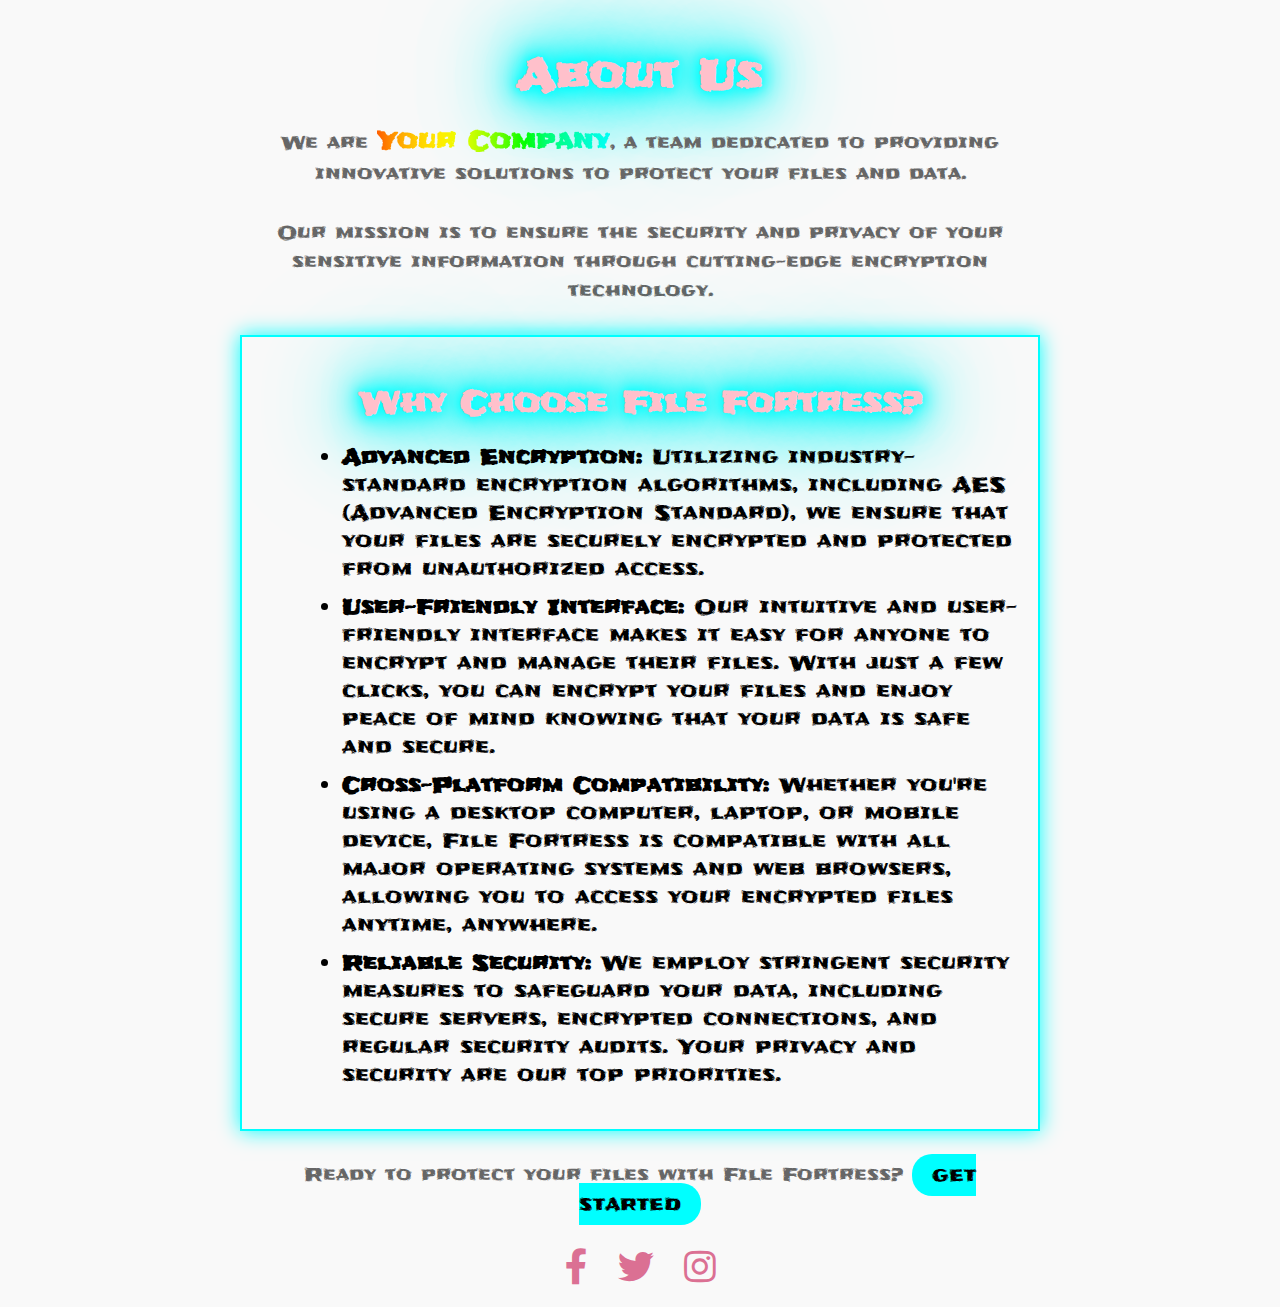
<file: about.html>
<!DOCTYPE html>
<html lang="en">
<head>
    <meta charset="UTF-8">
    <meta name="viewport" content="width=device-width, initial-scale=1.0">
    <title>About Us</title>

    <link rel="preconnect" href="https://fonts.googleapis.com">
    <link rel="preconnect" href="https://fonts.gstatic.com" crossorigin>
    <link href="https://fonts.googleapis.com/css2?family=Frijole&display=swap" rel="stylesheet">

    <!-- Add Font Awesome CSS -->
    <link rel="stylesheet" href="https://cdnjs.cloudflare.com/ajax/libs/font-awesome/5.15.4/css/all.min.css">

    <style>
        body {
            font-family: frijole, sans-serif;
            background-color: #f9f9f9;
            margin: 0;
            padding: 0;
            display: flex;
            font-size: 20px;
            justify-content: center;
            align-items: center;
            min-height: 100vh;
            background-image: url('https://media.istockphoto.com/id/1454695534/photo/beautiful-original-image-of-delicate-white-meadow-flowers-on-a-blurred-background-in-blue.webp?b=1&s=170667a&w=0&k=20&c=zERZHb_zIhR9K3-Zrwc170jLf-_HsmMUMaj4HDpA504=');
            background-size: cover;
            background-repeat: no-repeat;
            background-attachment: fixed;
        }

        .container {
            max-width: 800px;
            text-align: center;
            padding: 20px;
        }

        .neon-text {
            color:pink;
            text-shadow: 0 0 10px #00ffff, 0 0 20px #00ffff, 0 0 30px #00ffff, 0 0 40px #00ffff, 0 0 70px #00ffff, 0 0 80px #00ffff, 0 0 100px #00ffff, 0 0 150px #00ffff;
            margin-bottom: 20px;
        }

        p {
            color: #666;
            font-size: 18px;
            line-height: 1.6;
            margin-bottom: 30px;
        }

        .neon-border {
            border: 2px solid #00ffff;
            padding: 20px;
            margin-bottom: 30px;
            box-shadow: 0 0 20px #00ffff;
        }

        ul {
            text-align: left;
            margin-left: 40px;
        }

        ul li {
            margin-bottom: 10px;
        }

        .neon-button {
            padding: 10px 20px;
            background-color: #00ffff;
            color: #000;
            border: none;
            border-radius: 20px;
            font-size: 16px;
            text-transform: uppercase;
            text-decoration: none;
            transition: background-color 0.3s ease;
        }

        .neon-button:hover {
            background-color: #00ccff;
        }

        .neon-icons {
            margin-top: 20px;
        }

        .neon-icons i {
            font-size: 36px;
            margin: 0 10px;
            color: palevioletred;
            animation: pulse 1s infinite alternate;
        }
        .colorful-text {
          background-image: linear-gradient(to right, #ff5e00, #ffa200, #ffd200, #ffed00, #e7ff00, #aaff00, #5bff00, #00ff02, #00ff73, #00ffa1, #00ffce, #00fff6);
          color: transparent;
          display: inline-block;
          font-size: 24px;
          font-weight: bold;
          background-clip: text;
      }

      .animated-text {
          animation: blink 1s infinite alternate;
      }

        @keyframes pulse {
            from {
                transform: scale(1);
            }
            to {
                transform: scale(1.2);
            }
        }
    </style>
</head>
<body>
    <div class="container">
        <h1 class="neon-text">About Us</h1>
        <p>We are <span class="colorful-text animated-text">Your Company</span>, a team dedicated to providing innovative solutions to protect your files and data.</p>
        <p>Our mission is to ensure the security and privacy of your sensitive information through cutting-edge encryption technology.</p>
        <div class="neon-border">
            <h2 class="neon-text">Why Choose File Fortress?</h2>
            <ul>
                <li><strong>Advanced Encryption:</strong> Utilizing industry-standard encryption algorithms, including AES (Advanced Encryption Standard), we ensure that your files are securely encrypted and protected from unauthorized access.</li>
                <li><strong>User-Friendly Interface:</strong> Our intuitive and user-friendly interface makes it easy for anyone to encrypt and manage their files. With just a few clicks, you can encrypt your files and enjoy peace of mind knowing that your data is safe and secure.</li>
                <li><strong>Cross-Platform Compatibility:</strong> Whether you're using a desktop computer, laptop, or mobile device, File Fortress is compatible with all major operating systems and web browsers, allowing you to access your encrypted files anytime, anywhere.</li>
                <li><strong>Reliable Security:</strong> We employ stringent security measures to safeguard your data, including secure servers, encrypted connections, and regular security audits. Your privacy and security are our top priorities.</li>
            </ul>
        </div>
        <p>Ready to protect your files with File Fortress? <a href="index.html" class="neon-button">Get Started</a></p>
        <div class="neon-icons">
            <!-- Use Font Awesome classes -->
            <i class="fab fa-facebook-f"></i>
            <i class="fab fa-twitter"></i>
            <i class="fab fa-instagram"></i>
        </div>
    </div>
</body>
</html>
</file>
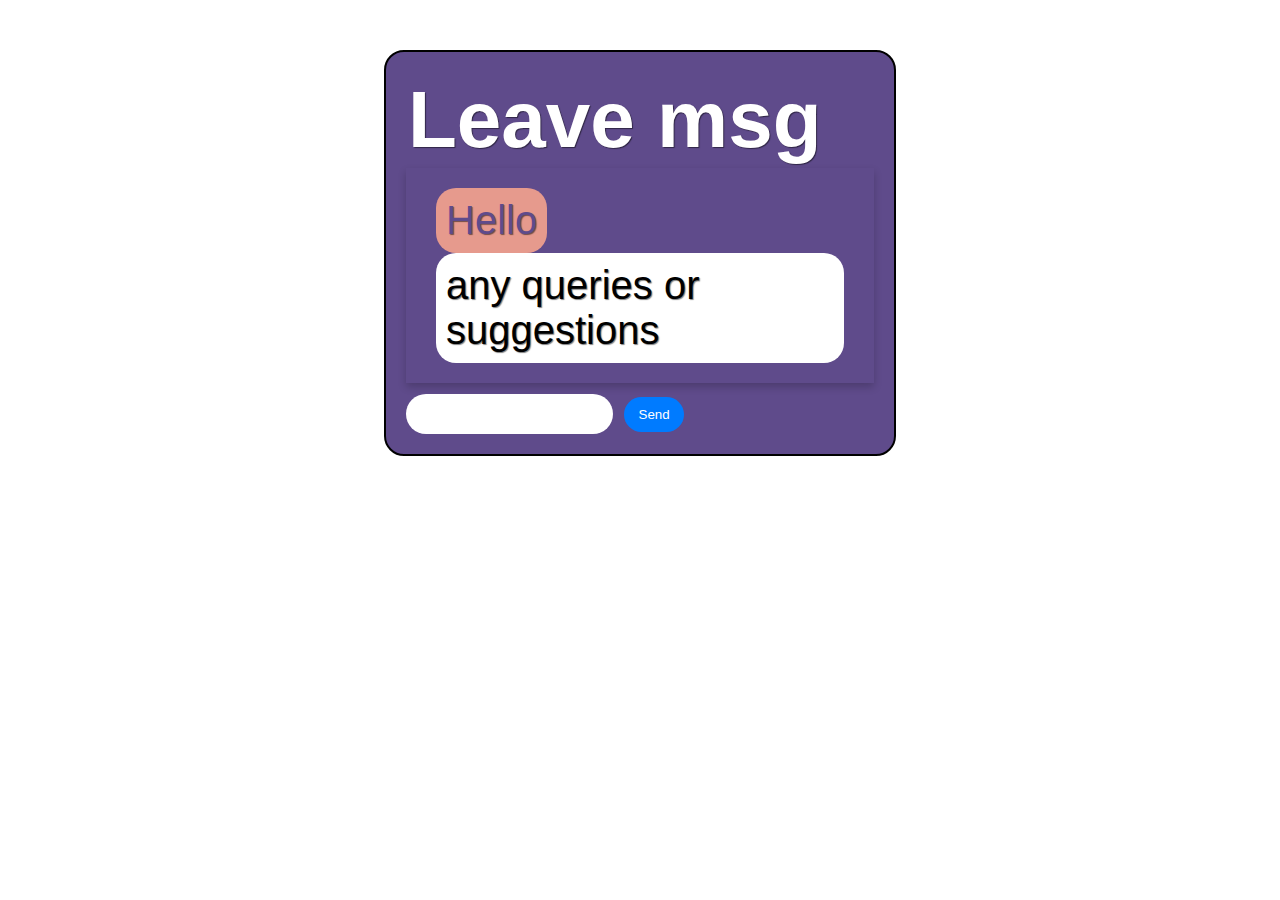
<file: chat.html>
<!DOCTYPE html>
<html lang="en">
<head>
    <meta charset="UTF-8">
    <meta name="viewport" content="width=device-width, initial-scale=1.0">
    <title>Chat Board</title>
    <link rel="stylesheet" href="styles.css">
    <link rel="preconnect" href="https://fonts.googleapis.com">
    <link rel="preconnect" href="https://fonts.gstatic.com" crossorigin>
    <link href="https://fonts.googleapis.com/css2?family=Dancing+Script:wght@400..700&display=swap" rel="stylesheet">
</head>
<style>
    body {
    font-family: Arial, Helvetica, sans-serif;
    margin: 0;
    padding: 0;
}

.container {
    max-width: 40%;
    margin: 50px auto;
    padding: 20px;
    border: 2.5px solid black;
    border-radius: 20px;
    flex-direction: column;
    box-shadow: 2px,2px,20px rgba(0,0,0,0.4);
    background-color: #5F4B8BFF;
}

.header h1 {
    color: white;
    padding: 2px;
}
.body{
    flex:1;
    color:#fff;
    background-color:rgba(0,0,0,0,0.7);
    box-shadow: 0 4px 8px 0 rgba(0,0,0,0.2);
    padding: 20px 30px;
}
.message{
    background-color:#E69A8DFF ; 
    padding:10px;
    color:#5F4B8BFF;
    width: fit-content;
    border-radius: 20px;;

}

.user_message {
    margin-left:auto;
    background-color: white;
    color:black;
    border-radius: 20px;;

}
.footer form{
    display:flex;
}
form input{
   flex:1;
   height: 40px;
   border:none;
   outline:none;
   padding-left: 5 px;
   font-size: 16px;
   border-radius: 20px;
}

form button {
    width: 60px;
    padding: 10px;
    border: none;
    border-radius: 20px;
    background-color: #007bff;
    color: #fff;
    cursor: pointer;
}

button:hover {
    background-color: #0056b3;
}
</style>
<body>
    <div class="container">
        <div class="header">
        <h1>Leave msg</h1></div>

        <div class="body">
           <p class="message">Hello</p>
           <p class="message user_message">any queries or suggestions</p></div>

        <div class="footer"></div>
          <form>
            <input type="text" name="">
           <button>Send</button>
           </form>
    </div>

    <script src="chat.js"></script>
</body>
</html>
</file>
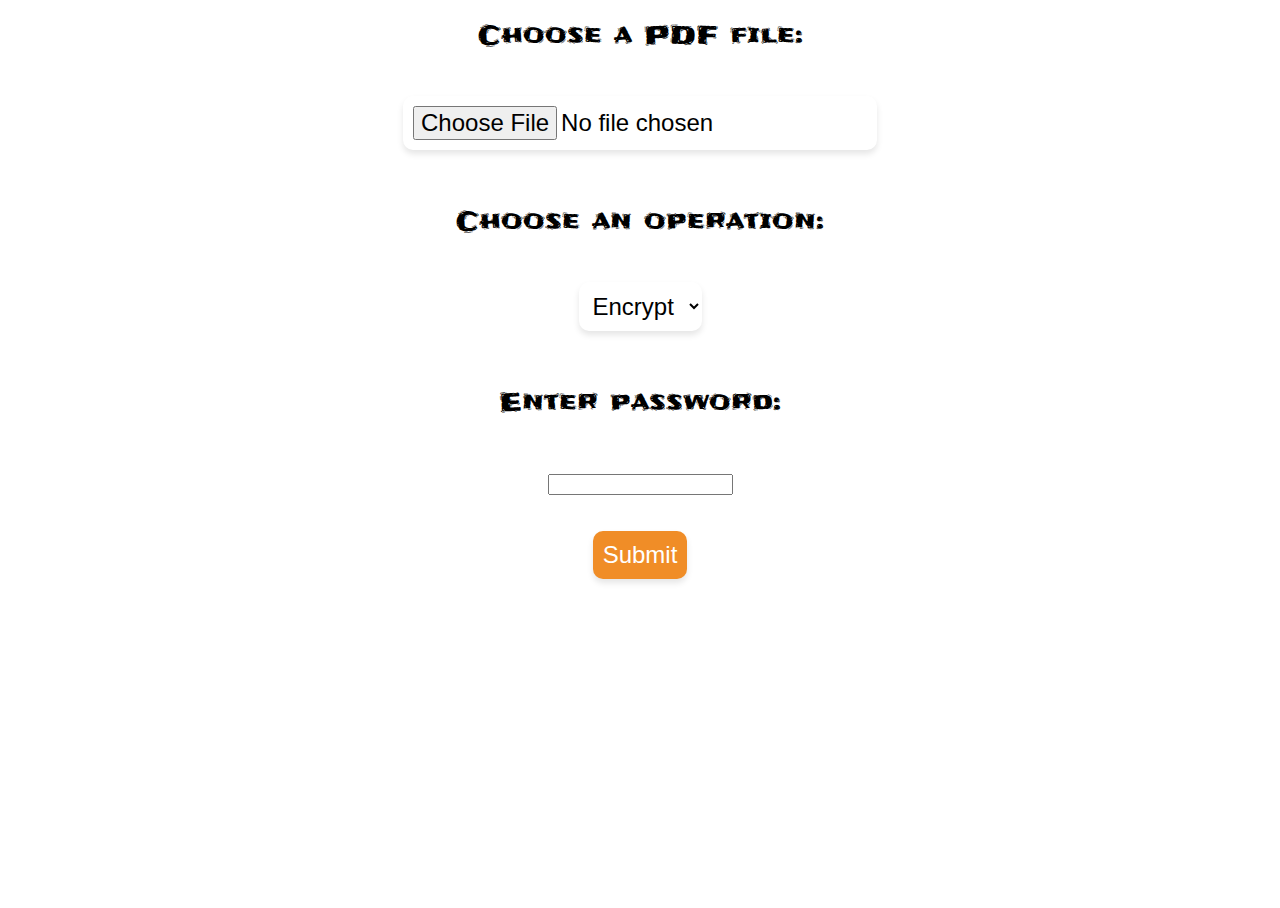
<file: encrypt.html>
<!DOCTYPE html>
<html lang="en">
<head>
  <meta charset="UTF-8">
  <meta name="viewport" content="width=device-width, initial-scale=1.0">
  <title>Document</title>
  <link rel="preconnect" href="https://fonts.googleapis.com">
  <link rel="preconnect" href="https://fonts.gstatic.com" crossorigin>
  <link href="https://fonts.googleapis.com/css2?family=Frijole&display=swap" rel="stylesheet">
  <link rel="stylesheet" href="encrypt.css">
</head>
<body>
  <div class="container">
    <form action="http://localhost:5000/process_pdf" method="post" enctype="multipart/form-data">
      <label for="pdf_file">Choose a PDF file:</label><br>
      <input type="file" id="pdf_file" name="pdf_file" accept=".pdf" required><br><br>
      
      <label for="operation">Choose an operation:</label><br>
      <select id="operation" name="operation" required>
          <option value="encrypt">Encrypt</option>
          <option value="decrypt">Decrypt</option>
      </select><br><br>
      
      <label for="password">Enter password:</label><br>
      <input type="password" id="password" name="password" required><br><br>
      
      <input type="submit" value="Submit">
    </form>
  </div>
</body>
</html>
</file>
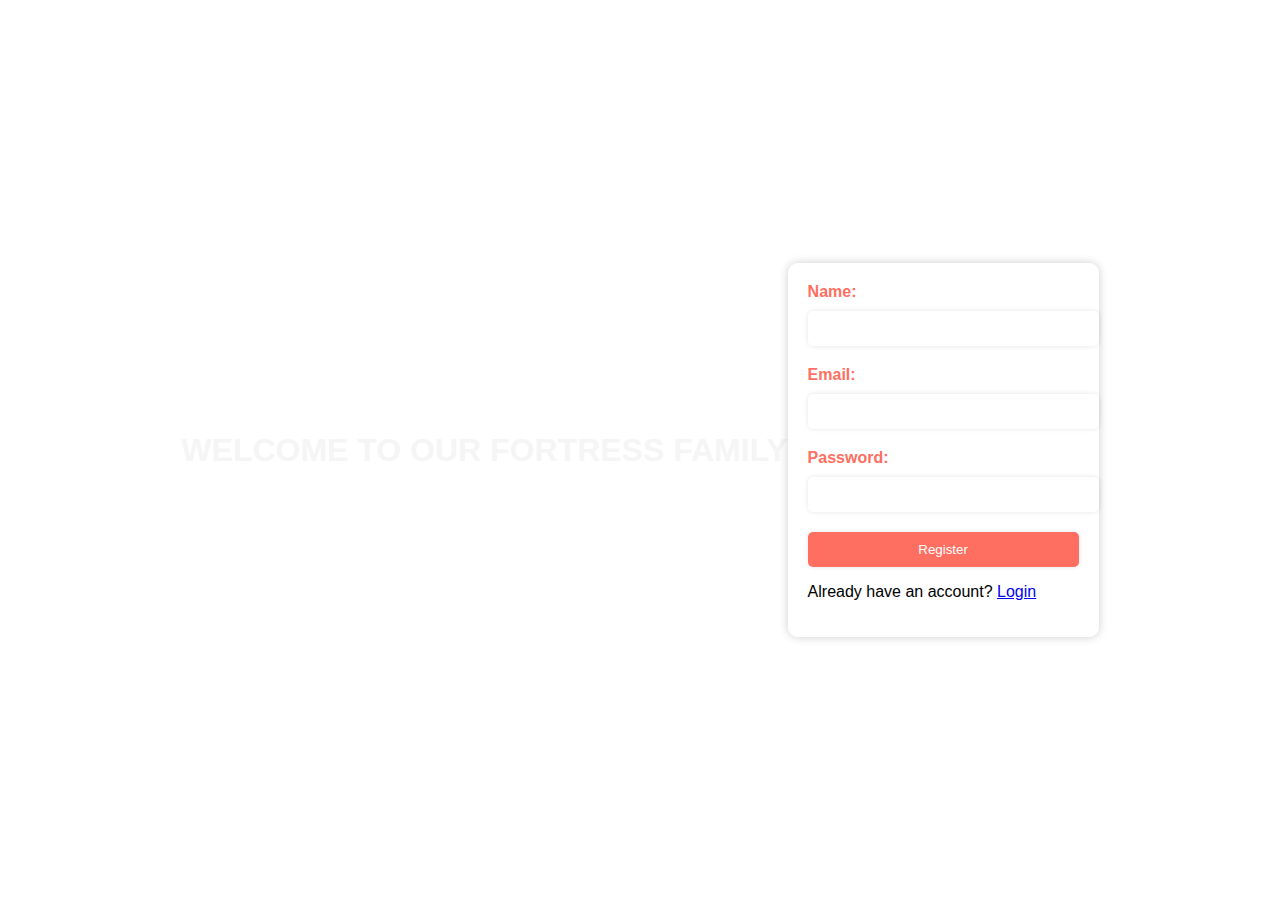
<file: front1.html>
<!DOCTYPE html>
<html lang="en">
<head>
  <meta charset="UTF-8">
  <meta name="viewport" content="width=device-width, initial-scale=1.0">
  <link rel="stylesheet" href="style.css">
  <title>User Registration</title>
</head>
<body>

  <h1>WELCOME TO OUR FORTRESS FAMILY</h1>

  <form id="registrationForm">
    <label for="name">Name:</label>
    <input type="text" id="name" name="name" required>

    <label for="email">Email:</label>
    <input type="email" id="email" name="email" required>

    <label for="password">Password:</label>
    <input type="password" id="password" name="password" required>

    <button type="button" id="submitBtn">Register</button>

    <div class="account-link">
      <p>Already have an account? <a href="login.html">Login</a></p>
    </div>
  </form>

  <script src="script.js" defer></script>
</body>
</html>
</file>
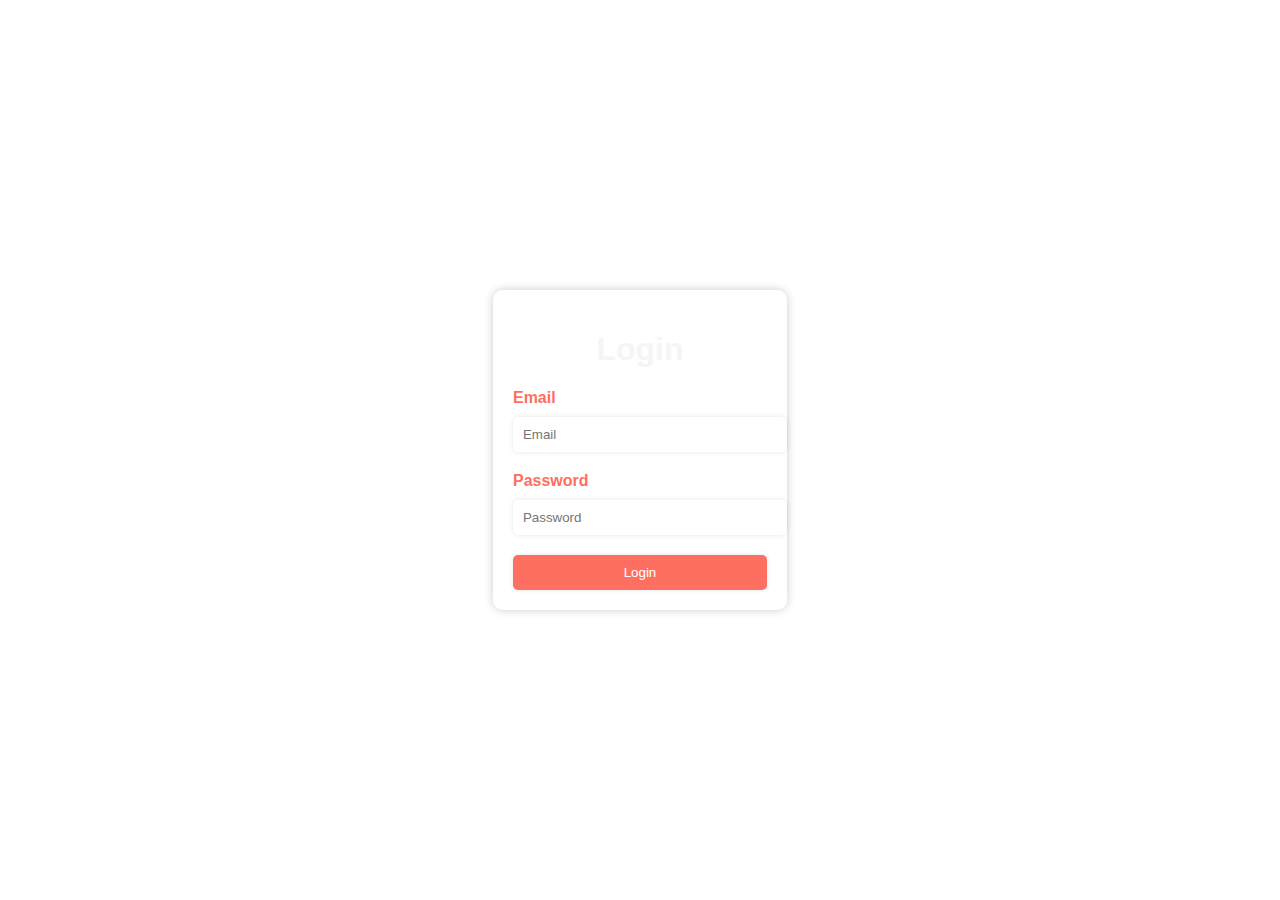
<file: login.html>
<!DOCTYPE html>
<html lang="en">
<head>
    <meta charset="UTF-8">
    <meta name="viewport" content="width=device-width, initial-scale=1.0">
    <title>Login Page</title>
    <style>
        body {
            margin: 0;
            padding: 0;
            font-family: Arial, sans-serif;
            background-image: url('https://source.unsplash.com/1600x900/?encryption');
            background-size: cover;
            background-position: center;
            height: 100vh;
            display: flex;
            justify-content: center;
            align-items: center;
        }

        h1 {
            color: whitesmoke;
            text-align: center;
        }

        #loginForm {
            background-color: rgba(255, 255, 255, 0.8);
            padding: 20px;
            border-radius: 10px;
            max-width: 400px;
            animation: fadeInUp 0.5s ease forwards;
            box-shadow: 0 0 10px rgba(0, 0, 0, 0.2);
        }

        @keyframes fadeInUp {
            from {
                opacity: 0;
                transform: translateY(20px);
            }
            to {
                opacity: 1;
                transform: translateY(0);
            }
        }

        label {
            display: block;
            margin-bottom: 10px;
            font-family: 'Yarin', sans-serif;
            font-weight: bold;
            animation: slideIn 1s ease forwards;
            color: #ff6f61;
        }

        input[type="text"],
        input[type="password"] {
            width: 100%;
            padding: 10px;
            margin-bottom: 20px;
            border: none;
            border-radius: 5px;
            background-color: white;
            transition: background-color 0.3s ease, transform 0.3s ease;
            font-family: 'Yarin', sans-serif;
            box-shadow: 0 0 5px rgba(0, 0, 0, 0.1);
        }

        input[type="text"]:hover,
        input[type="password"]:hover {
            background-color: wheat;
        }

        input[type="text"],
        input[type="password"] {
            animation: colorChange 2s infinite;
        }

        @keyframes colorChange {
            0% { color: #ff6f61; }
            50% { color: #007bff; }
            100% { color: #ff6f61; }
        }

        @keyframes slideIn {
            from {
                transform: translateX(-50%);
                opacity: 0;
            }
            to {
                transform: translateX(0);
                opacity: 1;
            }
        }

        button {
            width: 100%;
            padding: 10px;
            border: none;
            border-radius: 5px;
            background-color: #ff6f61;
            color: #fff;
            cursor: pointer;
            animation: pulse 1s ease infinite;
            box-shadow: 0 0 5px rgba(0, 0, 0, 0.1);
        }

        button:hover {
            background-color: #e0e0e0;
        }

        @keyframes pulse {
            0% {
                transform: scale(1);
            }
            50% {
                transform: scale(1.05);
            }
            100% {
                transform: scale(1);
            }
        }
    </style>
</head>
<body>
    <div id="loginForm">
        <h1>Login</h1>
        <form id="login-form" method="post">
            <label for="email">Email</label>
            <input type="text" id="email" name="email" placeholder="Email" required>
            <label for="password">Password</label>
            <input type="password" id="password" name="password" placeholder="Password" required>
            <button type="submit">Login</button>
            <div id="error-message" class="error-message"></div>
        </form>
    </div>

    <script>
        document.getElementById('login-form').addEventListener('submit', async function(event) {
            event.preventDefault();
            const email = document.getElementById('email').value;
            const password = document.getElementById('password').value;
            try {
                const response = await fetch('http://localhost:3000/login', {
                    method: 'POST',
                    headers: {
                        'Content-Type': 'application/json'
                    },
                    body: JSON.stringify({ email, password })
                });
                const data = await response.json();
                if (response.ok) {
                    alert(data.message);
                    window.location.href = `front.html?username=${data.username}`;
                } else {
                    throw new Error(data.error || 'Login failed');
                }
            } catch (error) {
                document.getElementById('error-message').innerText = error.message;
            }
        });
    </script>
</body>
</html>
</file>
<file: styles.css>
* {
  padding: 0;
  margin: 0;
  text-decoration: none;
  list-style: none;
  box-sizing: border-box;
}

body {
  font-family: Frijole;
  font-size: 40px;
  color: white;
  text-shadow: 1px 1px 1px rgba(0, 0, 0, 0.5);
  background-image: url('https://source.unsplash.com/1600x900/?cyber,security');
  background-size: cover;
  background-repeat: no-repeat;
  background-attachment: fixed;
}

nav {
  position: relative;
  z-index: 2; /* Ensure the navigation bar stays on top of the background */
  background: white;
  height: 80px;
  width: 100%;
}

label.logo {
  color: black;
  font-size: 35px;
  line-height: 80px;
  padding: 0 px;
  font-weight: normal;
}

nav ul {
  float: right;
  margin-right: 20px;
}

nav ul li {
  display: inline-block;
  line-height: 80px;
  margin: 0 5 px;
  position: relative; /* Added for positioning the span */
}

nav ul li a {
  color: black;
  font-size: 25px;
  padding: 7px 13px;
  border-radius: 3px;
  text-transform: uppercase;
  position: relative; /* Added for positioning the span */
}

nav ul li a span {
  display: none;
  position: absolute;
  bottom: -20px;
  left: 50%;
  transform: translateX(-50%);
  background-color: white;
  color: black;
  padding: 5px 10px;
  border-radius: 5px;
}

nav ul li a:hover span {
  display: block;
  font-size: 10px;
}

nav ul li a:hover i {
  transform: scale(1.1);
}

nav ul li a:hover {
  border-radius: 5px;
}

nav ul li a::before { /* Added */
  content: '';
  position: absolute;
  bottom: -5px;
  left: 50%;
  width: 0;
  height: 2px;
  background-color: black;
  transition: width 0.3s ease-in-out;
}

nav ul li a:hover::before {
  width: 100%;
}

nav ul li a i {
  position: relative;
}

a.active,
a:hover {
  background: whitesmoke;
  transition: .5s;
}

.shining-effect {
  width: 100%;
  height: 100%;
  background-size: 100% auto;
  animation: shining 3.5s infinite alternate;
}

@keyframes shining {
  0% {
      background-position: 0 0;
  }
  100% {
      background-position: 100% 0;
  }
}

.checkbtn {
  font-size: 30px;
  color: whitesmoke;
  float: right;
  line-height: 80px;
  margin-right: 40px;
  cursor: pointer;
  display: none;
}

.logo1-container {
  position: absolute;
  top: 0;
  left: 0;
}

.logo {
  width: 70px;
  height: auto;
  border-radius: 50%;
}

#check {
  display: none;
}

/* Added styles for the dummy content */
.spacer {
  height: 1500px; /* Adjust the height to create sufficient space for scrolling */
}
.numbered-paragraphs {
  display: flex;
  justify-content: space-between;
  padding: 50px;
  position: absolute;
  left: 0;
  top: 100%; /* Position the section below the previous content */
  width: 100%;
  overflow: hidden; /* Ensure that the content doesn't overflow */
}

.numbered-paragraphs .paragraph {
  flex: 0 0 calc(100% / 2); /* Adjust the width of the paragraphs */
  border: 1px solid whitesmoke;
  padding: 20px;
  margin: 10px;
  color: white; /* Added */
  animation: motion 0s linear infinite; /* Adjust the duration of the animation */
}

@keyframes motion {
  0% {
      transform: translateX(0%);
  }
  100% {
      transform: translateX(-100%); /* Adjust the distance of motion */
  }
}




@keyframes pulsateBorder {
  0% {
      transform: scale(1);
      background-color: transparent; /* Start with a transparent background */
  }
  100% {
      transform: scale(1.05); /* Expand the border slightly */
      background-color: white; /* Change the background color to white */
  }
}

@keyframes colorTransition {
  0% {
      color: white; /* Start with white text color */
  }
  100% {
      color: black; /* Transition text color from white to black */
  }
}

.rotating-border {
  padding: 20px;
  margin: 10px;
  color: white;
  position: relative; /* Added for absolute positioning of the rotating border */
  border: 1px solid whitesmoke; /* Add border directly to the paragraph */
  border-radius: 5px; /* Add border radius */
  overflow: hidden; /* Hide overflow to prevent content from overflowing the border */
  animation: pulsateBorder 2s ease-in-out infinite alternate, colorTransition 2s ease-in-out infinite alternate; /* Apply both animations */
}


.text {
  display: none;
  margin-top: 10px;
}
.hidden {
  display: none;
}

.account-link {
  margin-top: 20px;
}

.account-link p {
  margin: 0;
  text-align: center;
}

.account-link a {
  color: #007bff; /* Link color */
  text-decoration: none;
}

.account-link a:hover {
  text-decoration: underline; /* Underline on hover */
}
</file>
<file: encrypt.css>
/* encrypt.css */
body, html {
  height: 100%;
  background-image: url('https://t4.ftcdn.net/jpg/05/72/54/67/360_F_572546714_2mn39TUv2f5Lmg7JRT9yvSkuTJERGyg8.jpg');
  background-size: cover;
  background-repeat: no-repeat;
  background-attachment: fixed;
}

.container {
  display: flex;
  justify-content: center;
  align-items: center;
  height: 600px;
}

.container form {
  font-family: "Frijole", sans-serif;
  font-size: 25px;
  text-align: center;
}

.container form label {
  margin-bottom: 10px;
  display: block;
}

.container form input[type="file"],
.container form select,
.container form input[type="submit"] {
  padding: 10px;
  font-size: 24px;
  border-radius: 10px;
  border: none;
  margin-bottom: 20px;
  background-color: #fff;
  box-shadow: 0 4px 6px rgba(0, 0, 0, 0.1);
}

.container form input[type="submit"] {
  background-color: #f08d27; /* Neon color */
  color: #fff;
  cursor: pointer;
  transition: background-color 0.3s ease;
  animation: neonBlink 1s infinite alternate; /* Blinking animation */
}

.container form input[type="submit"]:hover {
  background-color: #e06700; /* Neon color on hover */
}

/* Blinking animation keyframes */
@keyframes neonBlink {
  0% {
    background-color:lightblue; /* Neon color 1 */
  }
  50% {
    background-color:  palevioletred; /* Neon color 2 */
  }
  100% {
    background-color: yellowgreen; /* Neon color 1 */
  }
}
</file>
<file: style.css>
body {
  margin: 0;
  padding: 0;
  font-family: Arial, sans-serif;
  background-image: url('https://source.unsplash.com/1600x900/?encryption');
  background-size: cover;
  background-position: center;
  height: 100vh;
  display: flex;
  justify-content: center;
  align-items: center;
}

h1 {
  color:whitesmoke;
  text-align: center;
}

#registrationForm {
  background-color: rgba(255, 255, 255, 0.8);
  padding: 20px;
  border-radius: 10px;
  max-width: 400px;
  animation: fadeInUp 0.5s ease forwards;
  box-shadow: 0 0 10px rgba(0, 0, 0, 0.2); /* Adding shadow effect to the whole form */
}

@keyframes fadeInUp {
  from {
    opacity: 0;
    transform: translateY(20px);
  }
  to {
    opacity: 1;
    transform: translateY(0);
  }
}

label {
  display: block;
  margin-bottom: 10px;
  font-family: 'Yarin', sans-serif;
  font-weight: bold;
  animation: slideIn 1s ease forwards;
  color: #ff6f61; /* Red color */
}

input[type="text"],
input[type="email"],
input[type="password"] {
  width: 100%;
  padding: 10px;
  margin-bottom: 20px;
  border: none;
  border-radius: 5px;
  background-color:white;
  transition: background-color 0.3s ease, transform 0.3s ease;
  font-family: 'Yarin', sans-serif;
  box-shadow: 0 0 5px rgba(0, 0, 0, 0.1); /* Adding shadow effect */
}

input[type="text"]:hover,
input[type="email"]:hover,
input[type="password"]:hover {
  background-color: wheat;
}

input[type="text"],
input[type="email"],
input[type="password"] {
  animation: colorChange 2s infinite; /* Permanent color change animation */
}

@keyframes colorChange {
  0% { color: #ff6f61; } /* Red color */
  50% { color: #007bff; } /* Blue color */
  100% { color: #ff6f61; } /* Red color */
}

@keyframes slideIn {
  from {
    transform: translateX(-50%);
    opacity: 0;
  }
  to {
    transform: translateX(0);
    opacity: 1;
  }
}

button {
  width: 100%;
  padding: 10px;
  border: none;
  border-radius: 5px;
  background-color: #ff6f61;
  color: #fff;
  cursor: pointer;
  animation: pulse 1s ease infinite;
  box-shadow: 0 0 5px rgba(0, 0, 0, 0.1); /* Adding shadow effect */
}

button:hover {
  background-color: #e0e0e0;
}

@keyframes pulse {
  0% {
    transform: scale(1);
  }
  50% {
    transform: scale(1.05);
  }
  100% {
    transform: scale(1);
  }
}
</file>
